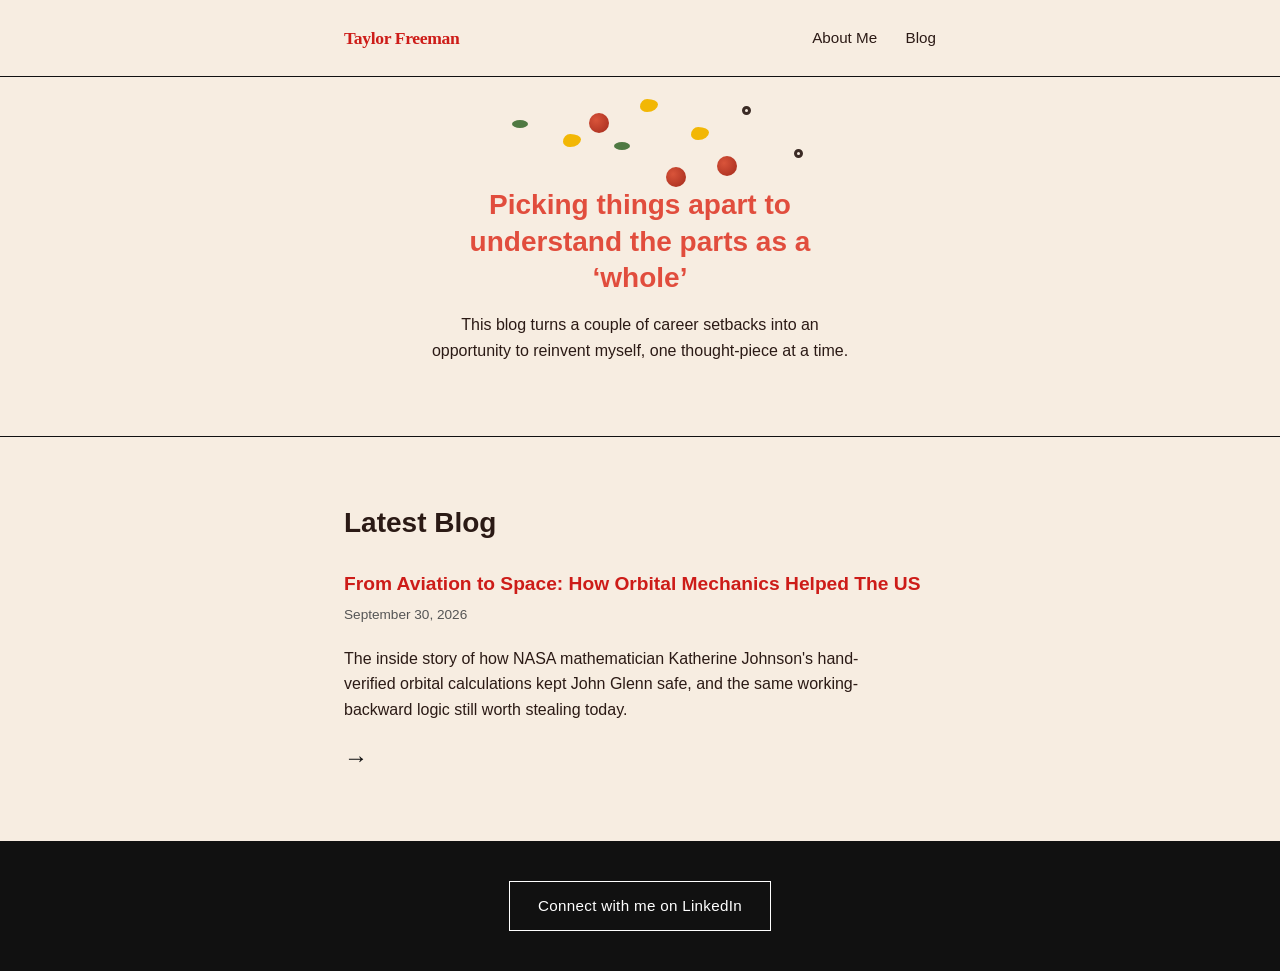
<file: index.html>
<!DOCTYPE html>
<html lang="en">
<head>
  <meta charset="UTF-8">
  <meta name="viewport" content="width=device-width, initial-scale=1.0">
  <title>Taylor Freeman</title>
  <link rel="stylesheet" href="style.css">
</head>
<body>

  <!-- Top nav: just the two sections you asked for -->
  <header class="site-header">
    <div class="wrap">
      <a href="./" class="site-name">Taylor Freeman</a>
      <nav>
        <a href="about.html">About Me</a>
        <a href="#blog">Blog</a>
      </nav>
    </div>
  </header>

  <!-- HERO: deconstructed pizza toppings floating behind the tagline -->
  <section class="hero">
    <div class="pizza-toppings" aria-hidden="true">
      <span class="topping pepperoni" style="top: 10%; left: 46%; animation-duration: 5s; animation-delay: 0s;"></span>
      <span class="topping cheese" style="top: 14%; left: 54%; animation-duration: 6s; animation-delay: 0.4s;"></span>
      <span class="topping olive" style="top: 8%; left: 58%; animation-duration: 4.5s; animation-delay: 0.8s;"></span>
      <span class="topping basil" style="top: 18%; left: 48%; animation-duration: 5.5s; animation-delay: 1.2s;"></span>
      <span class="topping pepperoni" style="top: 22%; left: 56%; animation-duration: 6.5s; animation-delay: 0.2s;"></span>
      <span class="topping cheese" style="top: 6%; left: 50%; animation-duration: 5s; animation-delay: 1.6s;"></span>
      <span class="topping olive" style="top: 20%; left: 62%; animation-duration: 4.8s; animation-delay: 0.6s;"></span>
      <span class="topping basil" style="top: 12%; left: 40%; animation-duration: 6.2s; animation-delay: 1s;"></span>
      <span class="topping pepperoni" style="top: 25%; left: 52%; animation-duration: 5.8s; animation-delay: 1.4s;"></span>
      <span class="topping cheese" style="top: 16%; left: 44%; animation-duration: 5.2s; animation-delay: 0.9s;"></span>
    </div>
    <div class="wrap hero-content">
      <p class="hero-tagline">Picking things apart to understand the parts as a &lsquo;whole&rsquo;</p>
      <p class="hero-subtext">This blog turns a couple of career setbacks into an opportunity to reinvent myself, one thought-piece at a time.</p>
    </div>
  </section>

  <!-- LATEST BLOG: shows only the newest post. When you publish a new one, replace the
       title, href (both places), date, and teaser below with the new post's info. -->
  <section id="blog" class="section">
    <div class="wrap">
      <h1>Latest Blog</h1>

      <article class="post">
        <h2><a href="from-aviation-to-space.html">From Aviation to Space: How Orbital Mechanics Helped The US</a></h2>
        <p class="post-meta">September 30, 2026</p>
        <p class="teaser">The inside story of how NASA mathematician Katherine Johnson's hand-verified orbital calculations kept John Glenn safe, and the same working-backward logic still worth stealing today.</p>
        <a href="from-aviation-to-space.html" class="arrow-link" aria-label="Read the full post">&rarr;</a>
      </article>
    </div>
  </section>

  <!-- Contact button, bottom of page, links to LinkedIn -->
  <footer class="site-footer">
    <div class="wrap">
      <a class="contact-btn" href="https://www.linkedin.com/in/marjoriefreeman/" target="_blank" rel="noopener">
        Connect with me on LinkedIn
      </a>
    </div>
  </footer>

</body>
</html>
</file>
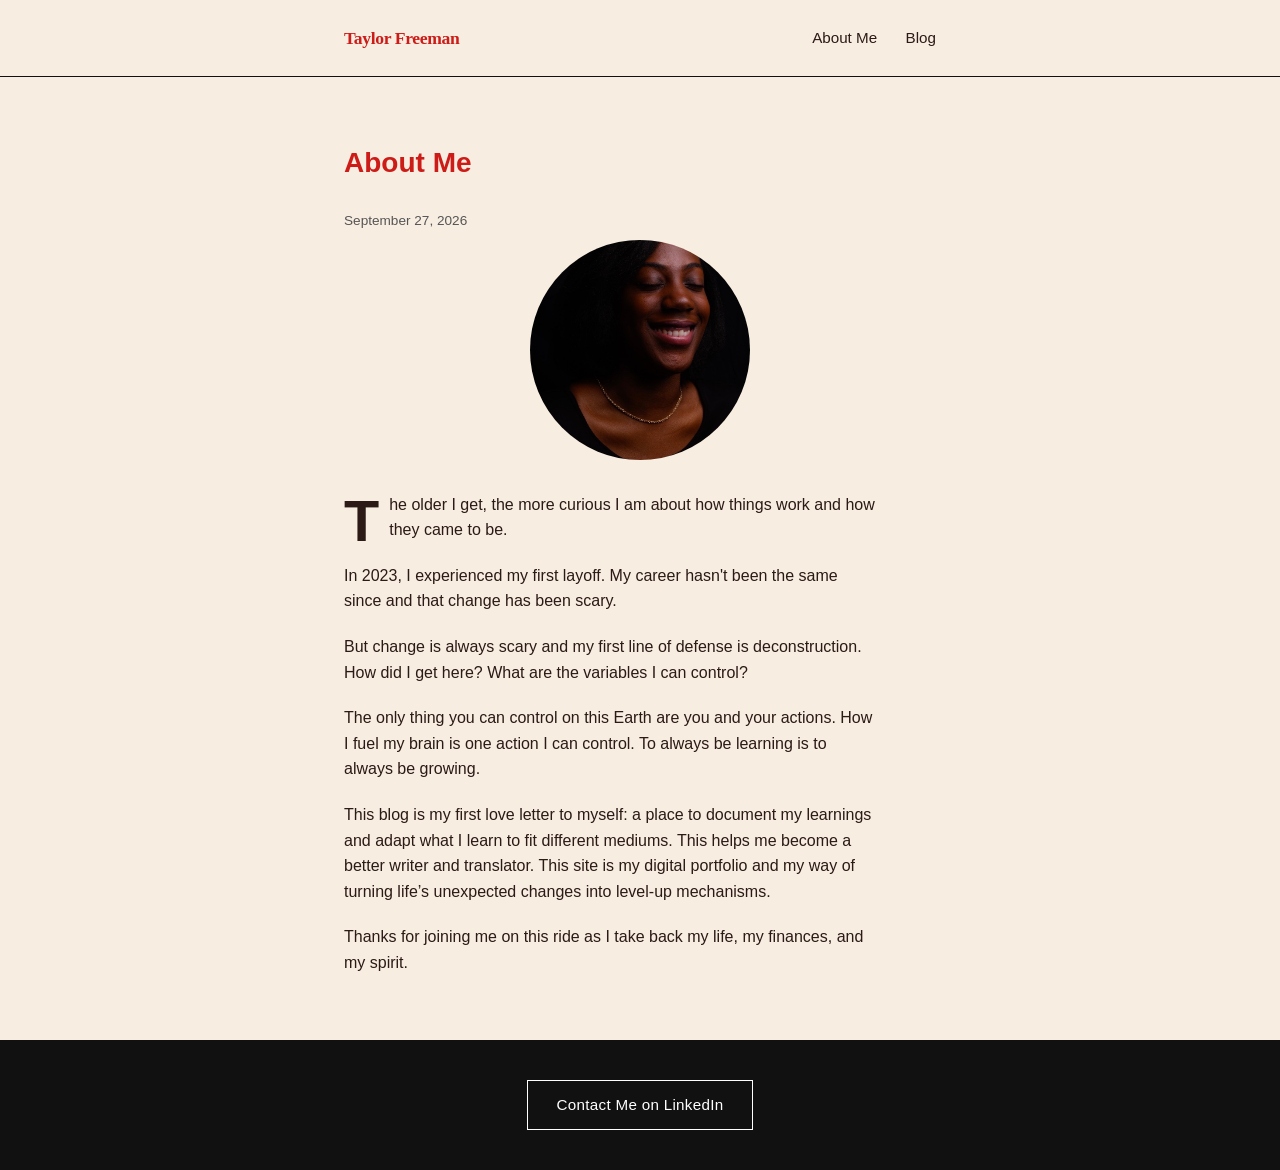
<file: about.html>
<!DOCTYPE html>
<html lang="en">
<head>
  <meta charset="UTF-8">
  <meta name="viewport" content="width=device-width, initial-scale=1.0">
  <title>About Me — Taylor Freeman</title>
  <link rel="stylesheet" href="style.css">
</head>
<body>

  <header class="site-header">
    <div class="wrap">
      <a href="./" class="site-name">Taylor Freeman</a>
      <nav>
        <a href="about.html">About Me</a>
        <a href="./#blog">Blog</a>
      </nav>
    </div>
  </header>

  <!-- ABOUT ME -->
  <section id="about" class="section">
    <div class="wrap">
      <h1>About Me</h1>
      <p class="post-meta"><time datetime="2026-09-27">September 27, 2026</time></p>

      <img src="goofyheadshot.jpeg" alt="Taylor Freeman" class="headshot">

      <p class="drop-cap">The older I get, the more curious I am about how things work and how they came to be.</p>

      <p>In 2023, I experienced my first layoff. My career hasn't been the same since and that change has been scary.</p>

      <p>But change is always scary and my first line of defense is deconstruction. How did I get here? What are the variables I can control?</p>

      <p>The only thing you can control on this Earth are you and your actions. How I fuel my brain is one action I can control. To always be learning is to always be growing.</p>

      <p>This blog is my first love letter to myself: a place to document my learnings and adapt what I learn to fit different mediums. This helps me become a better writer and translator. This site is my digital portfolio and my way of turning life’s unexpected changes into level-up mechanisms.</p>
      
      <p> Thanks for joining me on this ride as I take back my life, my finances, and my spirit.</p>
    </div>
  </section>

  <!-- Contact button, bottom of page, links to LinkedIn -->
  <footer class="site-footer">
    <div class="wrap">
      <a class="contact-btn" href="https://www.linkedin.com/in/marjoriefreeman/" target="_blank" rel="noopener">
        Contact Me on LinkedIn
      </a>
    </div>
  </footer>

</body>
</html>
</file>
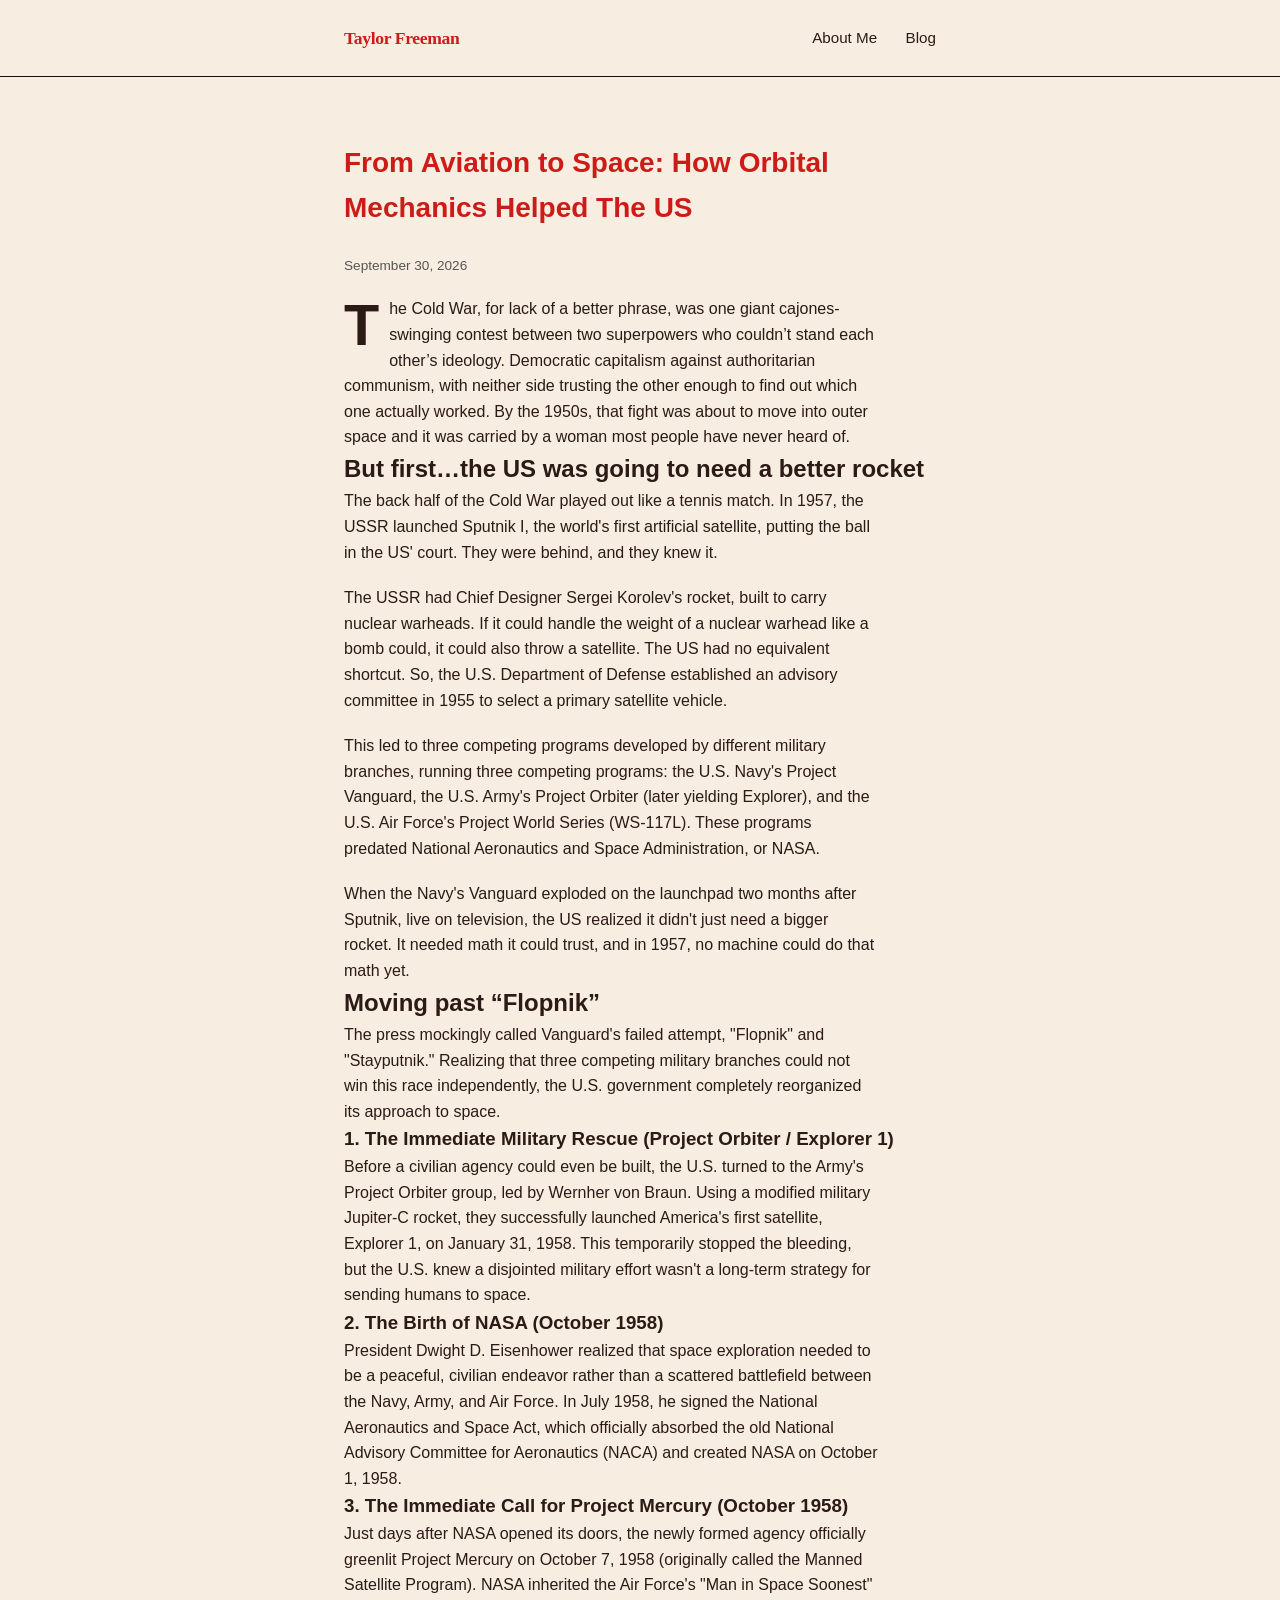
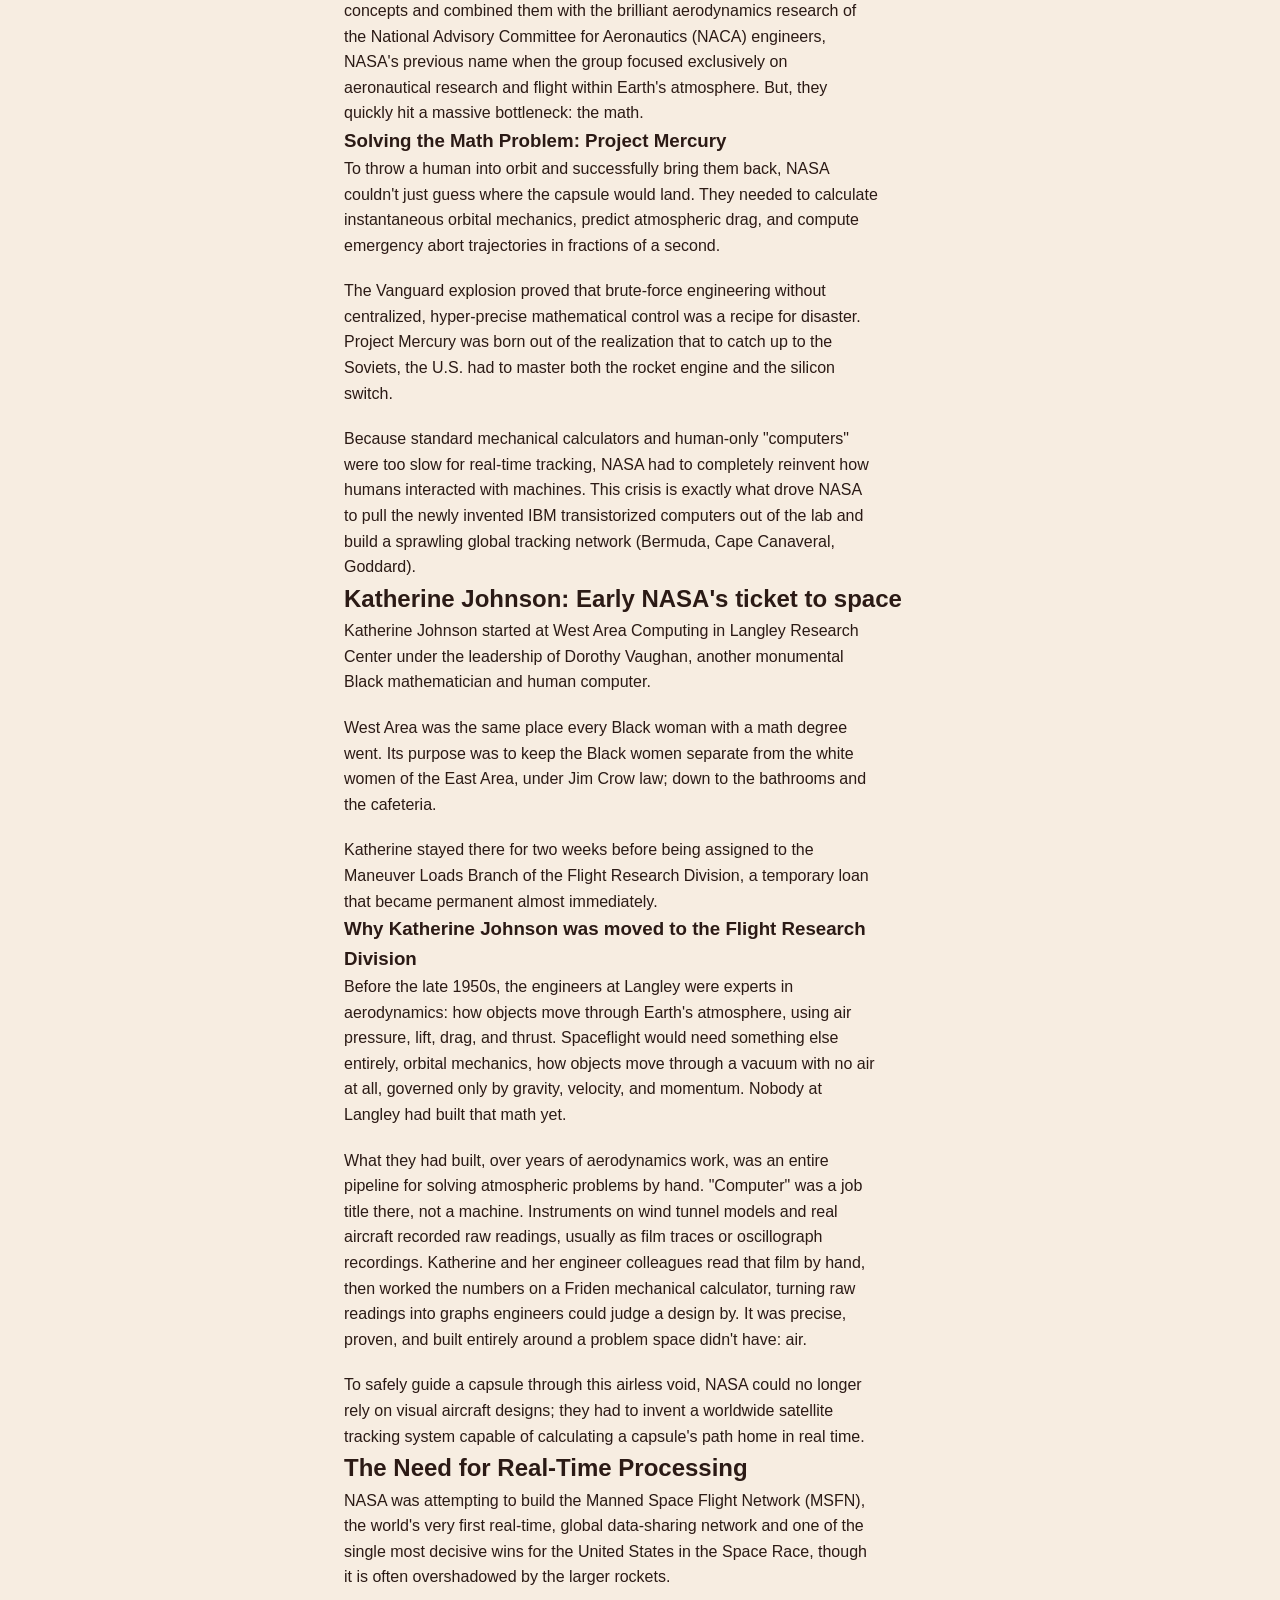
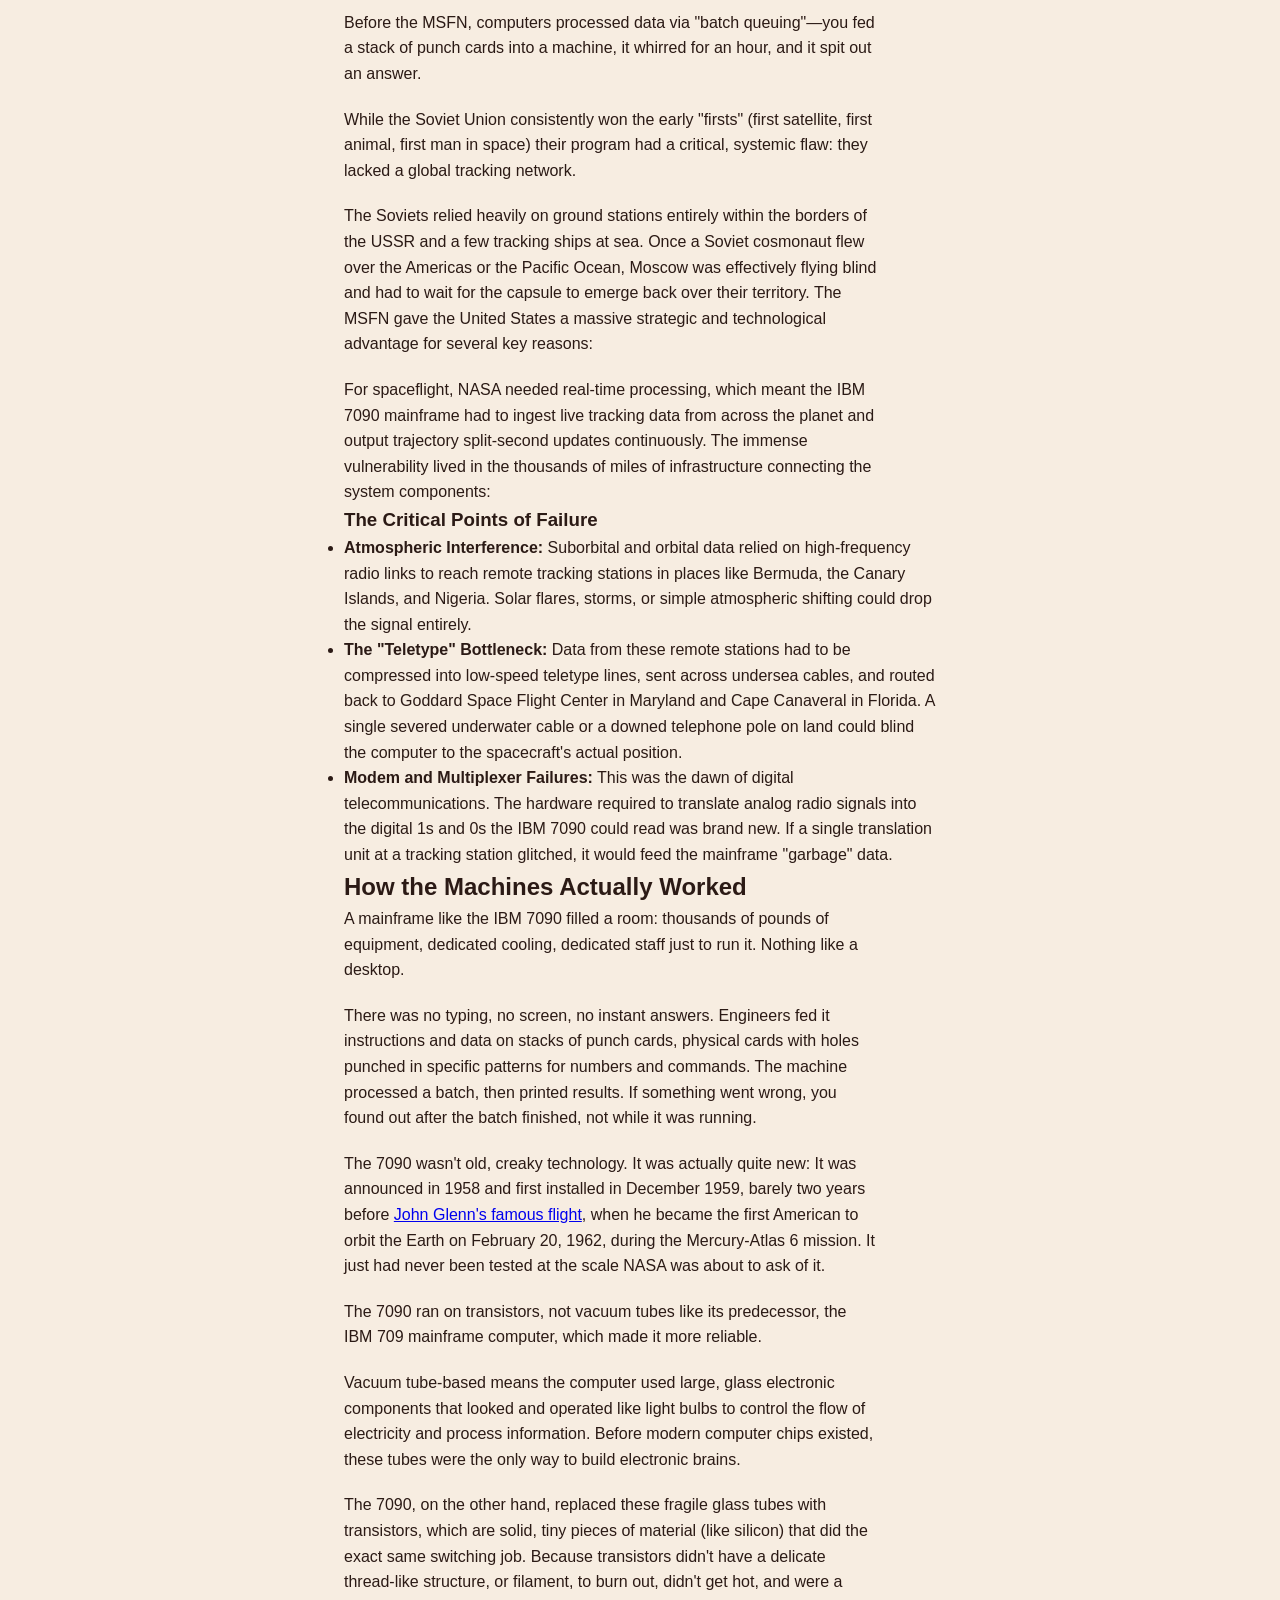
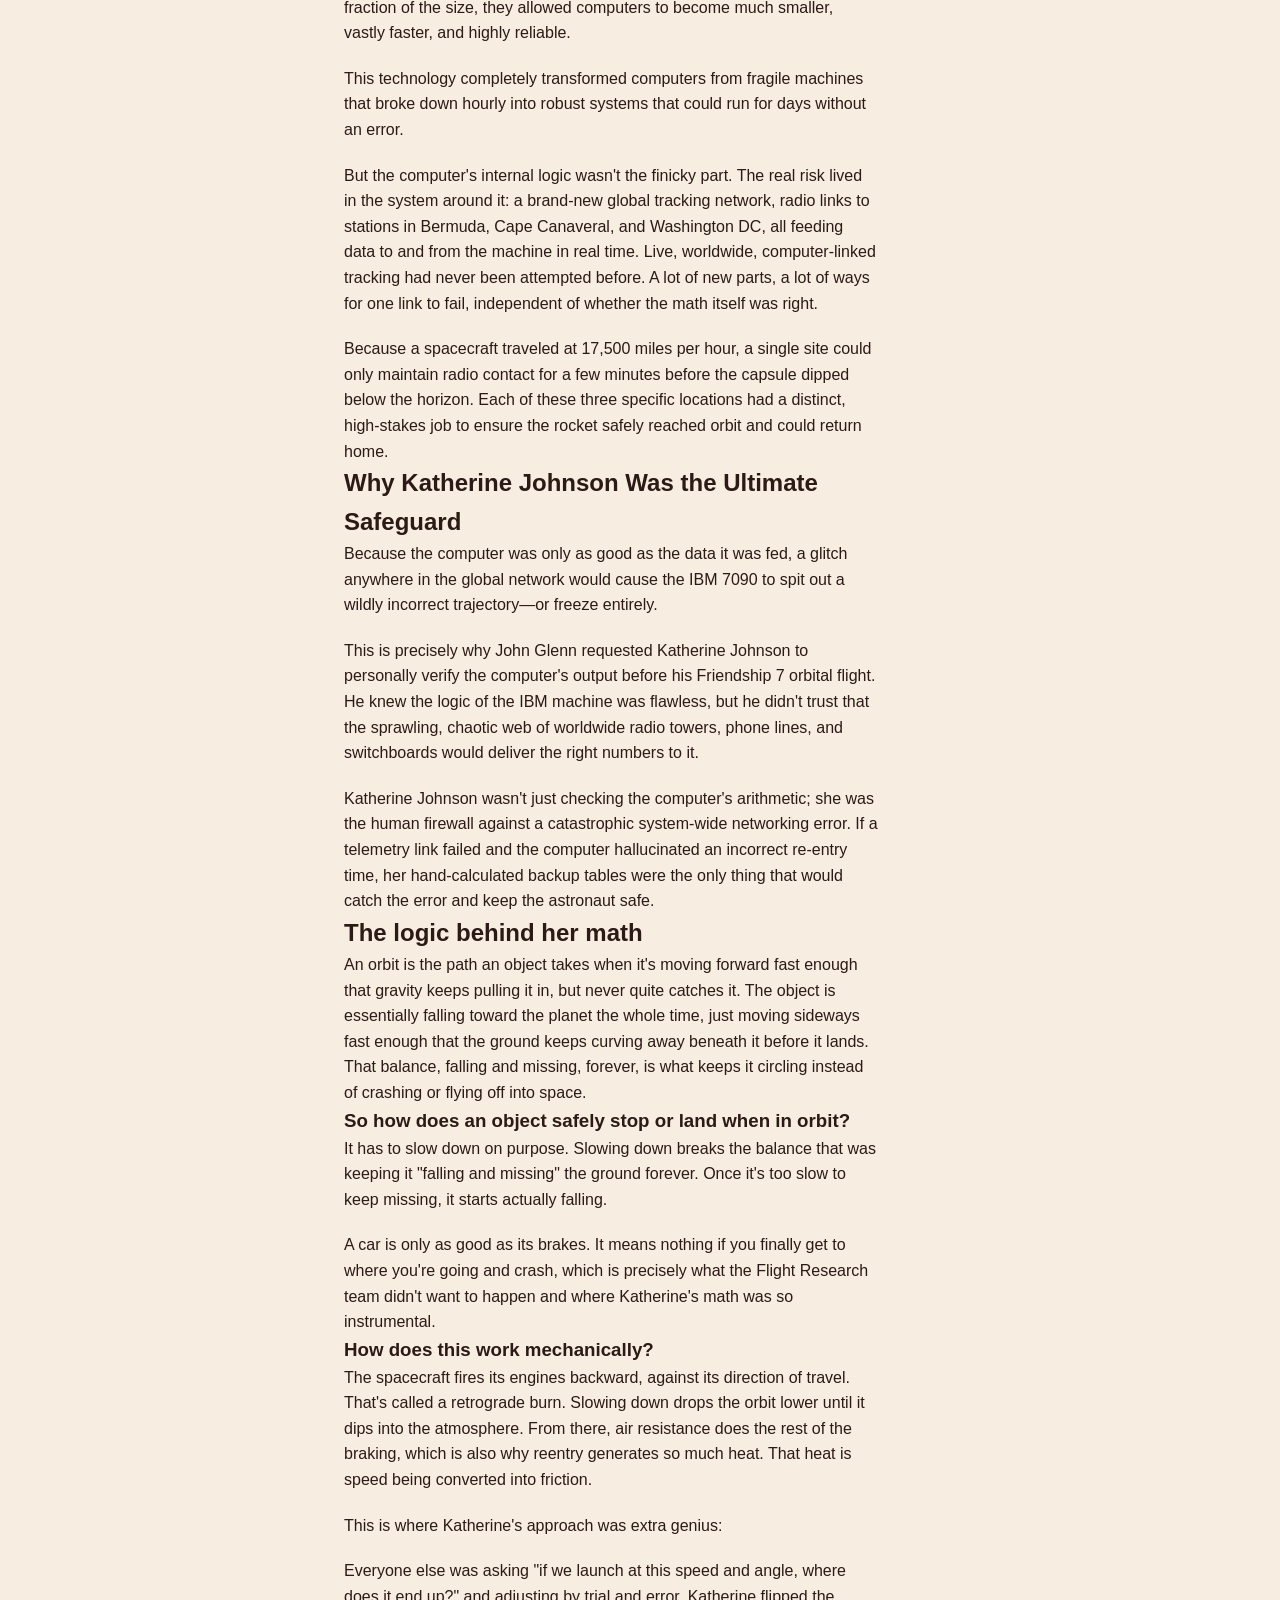
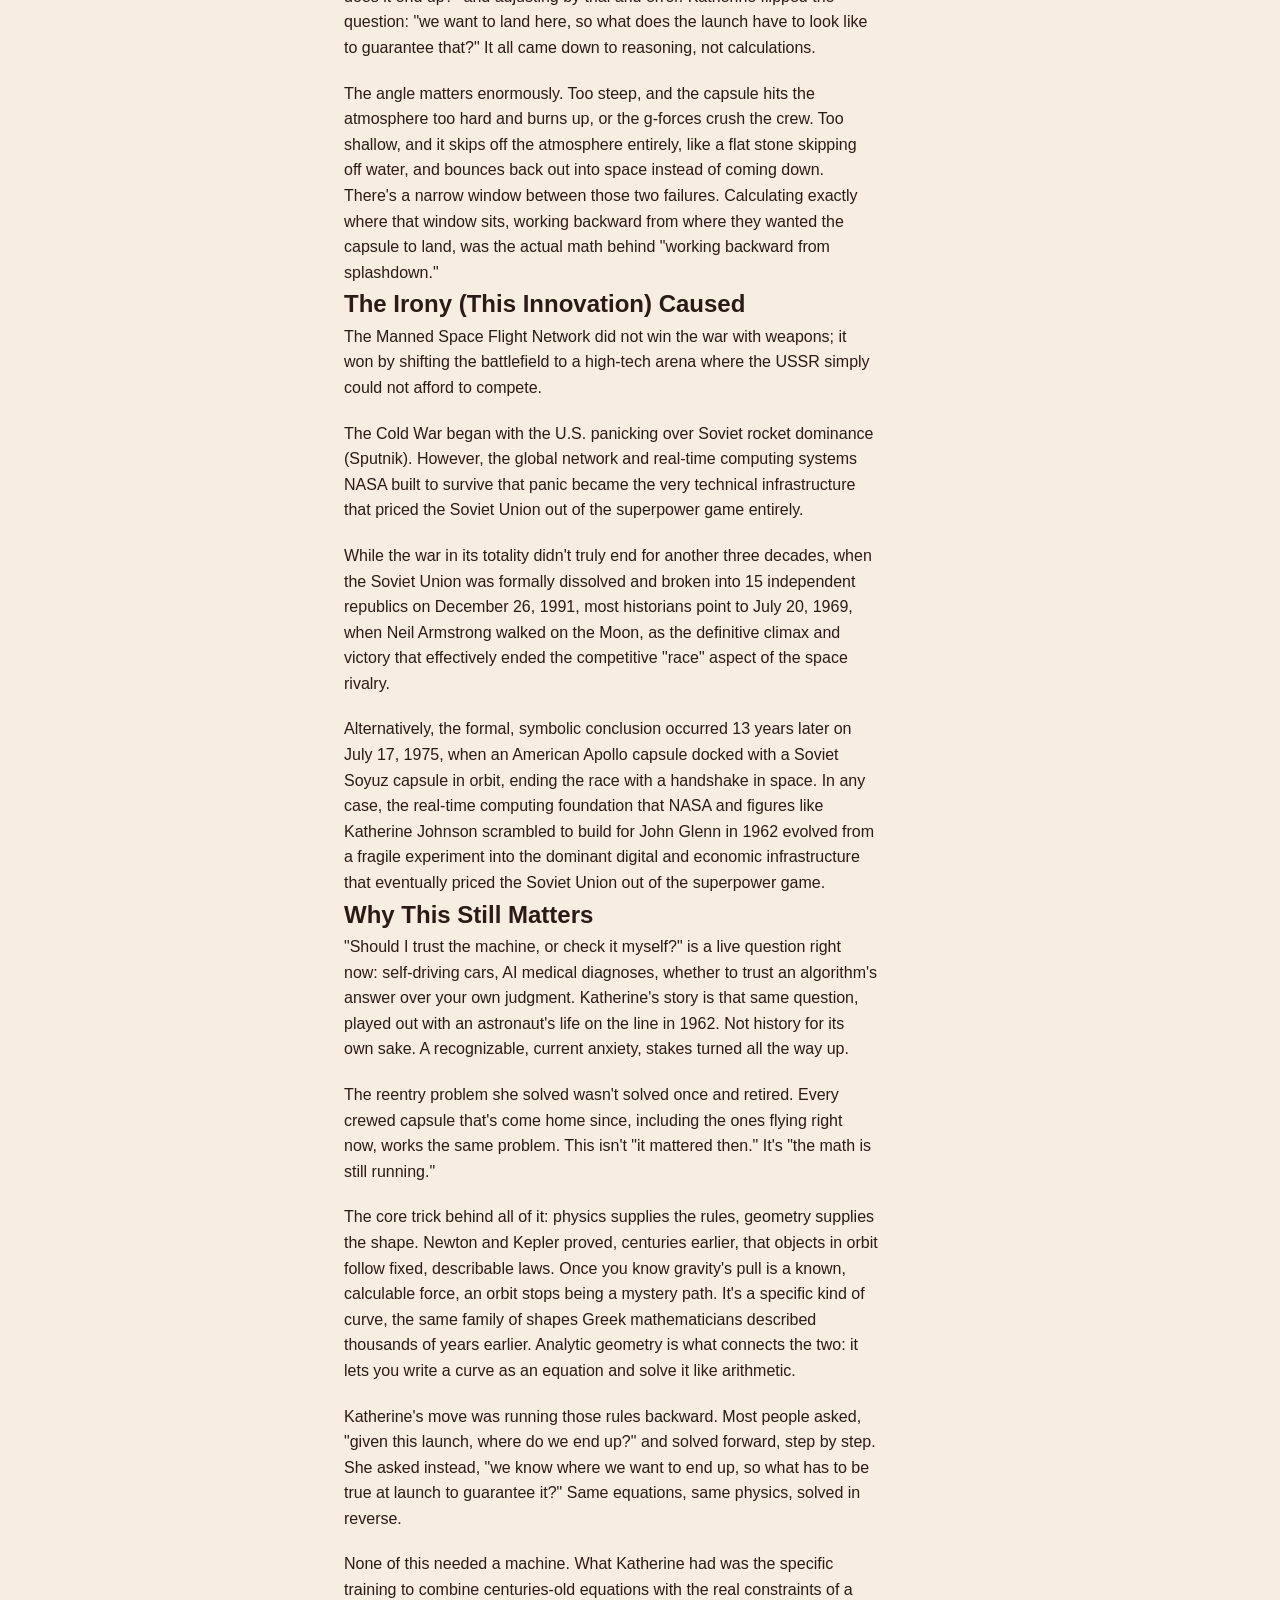
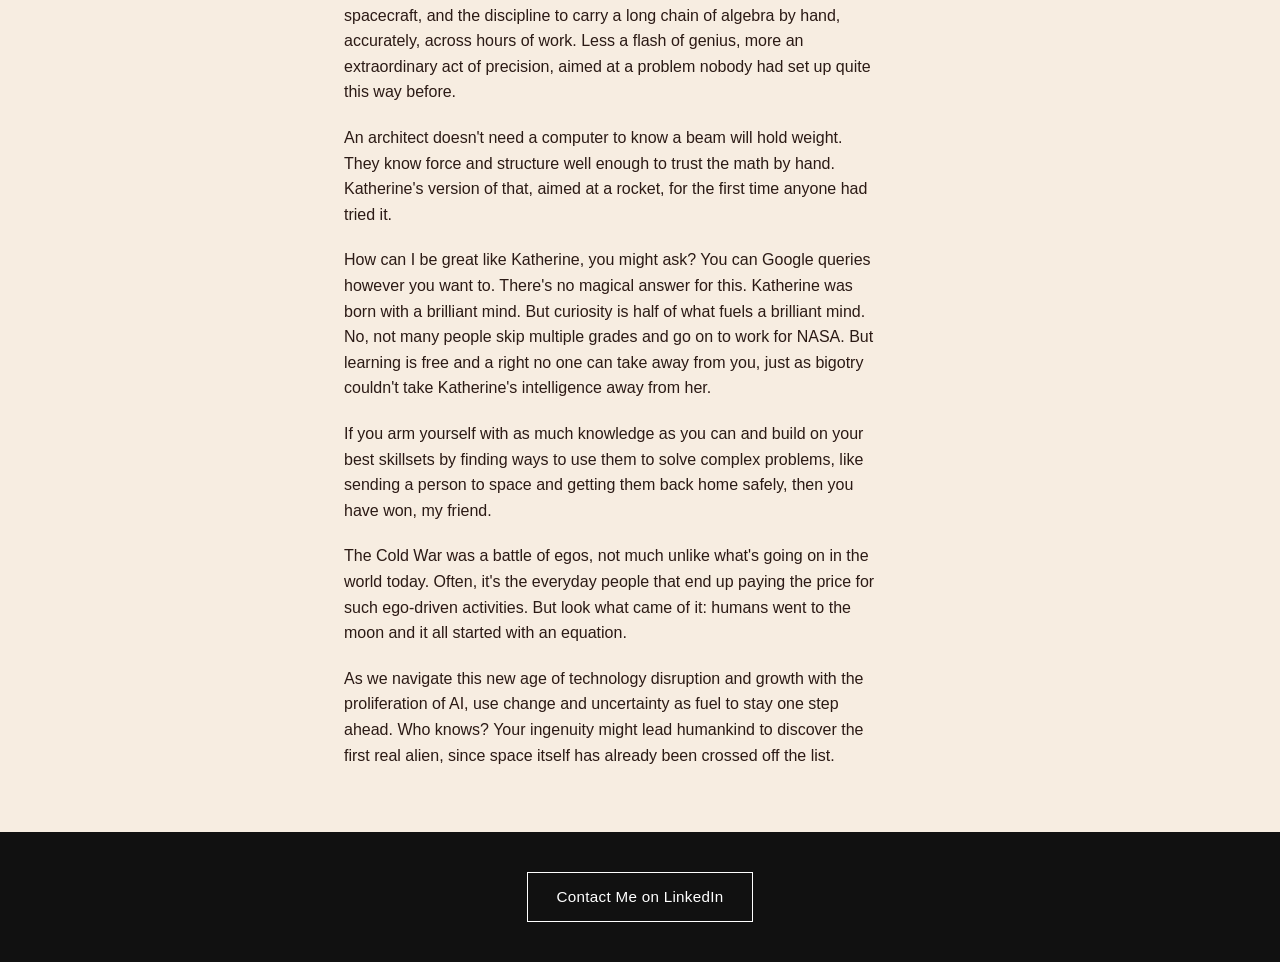
<file: from-aviation-to-space.html>
<!DOCTYPE html>
<html lang="en">
<head>
  <meta charset="UTF-8">
  <meta name="viewport" content="width=device-width, initial-scale=1.0">
  <title>From Aviation to Space: How Orbital Mechanics Helped The US — Taylor Freeman</title>
  <link rel="stylesheet" href="style.css">
</head>
<body>

  <header class="site-header">
    <div class="wrap">
      <a href="./" class="site-name">Taylor Freeman</a>
      <nav>
        <a href="about.html">About Me</a>
        <a href="./#blog">Blog</a>
      </nav>
    </div>
  </header>

  <!-- POST: From Aviation to Space -->
  <section class="section">
    <div class="wrap">
      <h1>From Aviation to Space: How Orbital Mechanics Helped The US</h1>
      <p class="post-meta"><time datetime="2026-09-30">September 30, 2026</time></p>

      <p class="drop-cap">The Cold War, for lack of a better phrase, was one giant cajones-swinging contest between two superpowers who couldn’t stand each other’s ideology. Democratic capitalism against authoritarian communism, with neither side trusting the other enough to find out which one actually worked. By the 1950s, that fight was about to move into outer space and it was carried by a woman most people have never heard of.</p>

      <h2>But first…the US was going to need a better rocket</h2>

      <p>The back half of the Cold War played out like a tennis match. In 1957, the USSR launched Sputnik I, the world's first artificial satellite, putting the ball in the US' court. They were behind, and they knew it.</p>

      <p>The USSR had Chief Designer Sergei Korolev's rocket, built to carry nuclear warheads. If it could handle the weight of a nuclear warhead like a bomb could, it could also throw a satellite. The US had no equivalent shortcut. So, the U.S. Department of Defense established an advisory committee in 1955 to select a primary satellite vehicle.</p>

      <p>This led to three competing programs developed by different military branches, running three competing programs: the U.S. Navy's Project Vanguard, the U.S. Army's Project Orbiter (later yielding Explorer), and the U.S. Air Force's Project World Series (WS-117L). These programs predated National Aeronautics and Space Administration, or NASA.</p>

      <p>When the Navy's Vanguard exploded on the launchpad two months after Sputnik, live on television, the US realized it didn't just need a bigger rocket. It needed math it could trust, and in 1957, no machine could do that math yet.</p>

      <h2>Moving past “Flopnik”</h2>

      <p>The press mockingly called Vanguard's failed attempt, "Flopnik" and "Stayputnik." Realizing that three competing military branches could not win this race independently, the U.S. government completely reorganized its approach to space.</p>

      <h3>1. The Immediate Military Rescue (Project Orbiter / Explorer 1)</h3>

      <p>Before a civilian agency could even be built, the U.S. turned to the Army's Project Orbiter group, led by Wernher von Braun. Using a modified military Jupiter-C rocket, they successfully launched America's first satellite, Explorer 1, on January 31, 1958. This temporarily stopped the bleeding, but the U.S. knew a disjointed military effort wasn't a long-term strategy for sending humans to space.</p>

      <h3>2. The Birth of NASA (October 1958)</h3>

      <p>President Dwight D. Eisenhower realized that space exploration needed to be a peaceful, civilian endeavor rather than a scattered battlefield between the Navy, Army, and Air Force. In July 1958, he signed the National Aeronautics and Space Act, which officially absorbed the old National Advisory Committee for Aeronautics (NACA) and created NASA on October 1, 1958.</p>

      <h3>3. The Immediate Call for Project Mercury (October 1958)</h3>

      <p>Just days after NASA opened its doors, the newly formed agency officially greenlit Project Mercury on October 7, 1958 (originally called the Manned Satellite Program). NASA inherited the Air Force's "Man in Space Soonest" concepts and combined them with the brilliant aerodynamics research of the National Advisory Committee for Aeronautics (NACA) engineers, NASA's previous name when the group focused exclusively on aeronautical research and flight within Earth's atmosphere. But, they quickly hit a massive bottleneck: the math.</p>

      <h3>Solving the Math Problem: Project Mercury</h3>

      <p>To throw a human into orbit and successfully bring them back, NASA couldn't just guess where the capsule would land. They needed to calculate instantaneous orbital mechanics, predict atmospheric drag, and compute emergency abort trajectories in fractions of a second.</p>

      <p>The Vanguard explosion proved that brute-force engineering without centralized, hyper-precise mathematical control was a recipe for disaster. Project Mercury was born out of the realization that to catch up to the Soviets, the U.S. had to master both the rocket engine and the silicon switch.</p>

      <p>Because standard mechanical calculators and human-only "computers" were too slow for real-time tracking, NASA had to completely reinvent how humans interacted with machines. This crisis is exactly what drove NASA to pull the newly invented IBM transistorized computers out of the lab and build a sprawling global tracking network (Bermuda, Cape Canaveral, Goddard).</p>

      <h2>Katherine Johnson: Early NASA's ticket to space</h2>

      <p>Katherine Johnson started at West Area Computing in Langley Research Center under the leadership of Dorothy Vaughan, another monumental Black mathematician and human computer.</p>

      <p>West Area was the same place every Black woman with a math degree went. Its purpose was to keep the Black women separate from the white women of the East Area, under Jim Crow law; down to the bathrooms and the cafeteria.</p>

      <p>Katherine stayed there for two weeks before being assigned to the Maneuver Loads Branch of the Flight Research Division, a temporary loan that became permanent almost immediately.</p>

      <h3>Why Katherine Johnson was moved to the Flight Research Division</h3>

      <p>Before the late 1950s, the engineers at Langley were experts in aerodynamics: how objects move through Earth's atmosphere, using air pressure, lift, drag, and thrust. Spaceflight would need something else entirely, orbital mechanics, how objects move through a vacuum with no air at all, governed only by gravity, velocity, and momentum. Nobody at Langley had built that math yet.</p>

      <p>What they had built, over years of aerodynamics work, was an entire pipeline for solving atmospheric problems by hand. "Computer" was a job title there, not a machine. Instruments on wind tunnel models and real aircraft recorded raw readings, usually as film traces or oscillograph recordings. Katherine and her engineer colleagues read that film by hand, then worked the numbers on a Friden mechanical calculator, turning raw readings into graphs engineers could judge a design by. It was precise, proven, and built entirely around a problem space didn't have: air.</p>

      <p>To safely guide a capsule through this airless void, NASA could no longer rely on visual aircraft designs; they had to invent a worldwide satellite tracking system capable of calculating a capsule's path home in real time.</p>

      <h2>The Need for Real-Time Processing</h2>

      <p>NASA was attempting to build the Manned Space Flight Network (MSFN), the world's very first real-time, global data-sharing network and one of the single most decisive wins for the United States in the Space Race, though it is often overshadowed by the larger rockets.</p>

      <p>Before the MSFN, computers processed data via "batch queuing"—you fed a stack of punch cards into a machine, it whirred for an hour, and it spit out an answer.</p>

      <p>While the Soviet Union consistently won the early "firsts" (first satellite, first animal, first man in space) their program had a critical, systemic flaw: they lacked a global tracking network.</p>

      <p>The Soviets relied heavily on ground stations entirely within the borders of the USSR and a few tracking ships at sea. Once a Soviet cosmonaut flew over the Americas or the Pacific Ocean, Moscow was effectively flying blind and had to wait for the capsule to emerge back over their territory. The MSFN gave the United States a massive strategic and technological advantage for several key reasons:</p>

      <p>For spaceflight, NASA needed real-time processing, which meant the IBM 7090 mainframe had to ingest live tracking data from across the planet and output trajectory split-second updates continuously. The immense vulnerability lived in the thousands of miles of infrastructure connecting the system components:</p>

      <h3>The Critical Points of Failure</h3>

      <ul>
        <li><strong>Atmospheric Interference:</strong> Suborbital and orbital data relied on high-frequency radio links to reach remote tracking stations in places like Bermuda, the Canary Islands, and Nigeria. Solar flares, storms, or simple atmospheric shifting could drop the signal entirely.</li>
        <li><strong>The "Teletype" Bottleneck:</strong> Data from these remote stations had to be compressed into low-speed teletype lines, sent across undersea cables, and routed back to Goddard Space Flight Center in Maryland and Cape Canaveral in Florida. A single severed underwater cable or a downed telephone pole on land could blind the computer to the spacecraft's actual position.</li>
        <li><strong>Modem and Multiplexer Failures:</strong> This was the dawn of digital telecommunications. The hardware required to translate analog radio signals into the digital 1s and 0s the IBM 7090 could read was brand new. If a single translation unit at a tracking station glitched, it would feed the mainframe "garbage" data.</li>
      </ul>

      <h2>How the Machines Actually Worked</h2>

      <p>A mainframe like the IBM 7090 filled a room: thousands of pounds of equipment, dedicated cooling, dedicated staff just to run it. Nothing like a desktop.</p>

      <p>There was no typing, no screen, no instant answers. Engineers fed it instructions and data on stacks of punch cards, physical cards with holes punched in specific patterns for numbers and commands. The machine processed a batch, then printed results. If something went wrong, you found out after the batch finished, not while it was running.</p>

      <p>The 7090 wasn't old, creaky technology. It was actually quite new: It was announced in 1958 and first installed in December 1959, barely two years before <a href="https://en.wikipedia.org/wiki/Mercury-Atlas_6" target="_blank" rel="noopener">John Glenn's famous flight</a>, when he became the first American to orbit the Earth on February 20, 1962, during the Mercury-Atlas 6 mission. It just had never been tested at the scale NASA was about to ask of it.</p>

      <p>The 7090 ran on transistors, not vacuum tubes like its predecessor, the IBM 709 mainframe computer, which made it more reliable.</p>

      <p>Vacuum tube-based means the computer used large, glass electronic components that looked and operated like light bulbs to control the flow of electricity and process information. Before modern computer chips existed, these tubes were the only way to build electronic brains.</p>

      <p>The 7090, on the other hand, replaced these fragile glass tubes with transistors, which are solid, tiny pieces of material (like silicon) that did the exact same switching job. Because transistors didn't have a delicate thread-like structure, or filament, to burn out, didn't get hot, and were a fraction of the size, they allowed computers to become much smaller, vastly faster, and highly reliable.</p>

      <p>This technology completely transformed computers from fragile machines that broke down hourly into robust systems that could run for days without an error.</p>

      <p>But the computer's internal logic wasn't the finicky part. The real risk lived in the system around it: a brand-new global tracking network, radio links to stations in Bermuda, Cape Canaveral, and Washington DC, all feeding data to and from the machine in real time. Live, worldwide, computer-linked tracking had never been attempted before. A lot of new parts, a lot of ways for one link to fail, independent of whether the math itself was right.</p>

      <p>Because a spacecraft traveled at 17,500 miles per hour, a single site could only maintain radio contact for a few minutes before the capsule dipped below the horizon. Each of these three specific locations had a distinct, high-stakes job to ensure the rocket safely reached orbit and could return home.</p>

      <h2>Why Katherine Johnson Was the Ultimate Safeguard</h2>

      <p>Because the computer was only as good as the data it was fed, a glitch anywhere in the global network would cause the IBM 7090 to spit out a wildly incorrect trajectory—or freeze entirely.</p>

      <p>This is precisely why John Glenn requested Katherine Johnson to personally verify the computer's output before his Friendship 7 orbital flight. He knew the logic of the IBM machine was flawless, but he didn't trust that the sprawling, chaotic web of worldwide radio towers, phone lines, and switchboards would deliver the right numbers to it.</p>

      <p>Katherine Johnson wasn't just checking the computer's arithmetic; she was the human firewall against a catastrophic system-wide networking error. If a telemetry link failed and the computer hallucinated an incorrect re-entry time, her hand-calculated backup tables were the only thing that would catch the error and keep the astronaut safe.</p>

      <h2>The logic behind her math</h2>

      <p>An orbit is the path an object takes when it's moving forward fast enough that gravity keeps pulling it in, but never quite catches it. The object is essentially falling toward the planet the whole time, just moving sideways fast enough that the ground keeps curving away beneath it before it lands. That balance, falling and missing, forever, is what keeps it circling instead of crashing or flying off into space.</p>

      <h3>So how does an object safely stop or land when in orbit?</h3>

      <p>It has to slow down on purpose. Slowing down breaks the balance that was keeping it "falling and missing" the ground forever. Once it's too slow to keep missing, it starts actually falling.</p>

      <p>A car is only as good as its brakes. It means nothing if you finally get to where you're going and crash, which is precisely what the Flight Research team didn't want to happen and where Katherine's math was so instrumental.</p>

      <h3>How does this work mechanically?</h3>

      <p>The spacecraft fires its engines backward, against its direction of travel. That's called a retrograde burn. Slowing down drops the orbit lower until it dips into the atmosphere. From there, air resistance does the rest of the braking, which is also why reentry generates so much heat. That heat is speed being converted into friction.</p>

      <p>This is where Katherine's approach was extra genius:</p>

      <p>Everyone else was asking "if we launch at this speed and angle, where does it end up?" and adjusting by trial and error. Katherine flipped the question: "we want to land here, so what does the launch have to look like to guarantee that?" It all came down to reasoning, not calculations.</p>

      <p>The angle matters enormously. Too steep, and the capsule hits the atmosphere too hard and burns up, or the g-forces crush the crew. Too shallow, and it skips off the atmosphere entirely, like a flat stone skipping off water, and bounces back out into space instead of coming down. There's a narrow window between those two failures. Calculating exactly where that window sits, working backward from where they wanted the capsule to land, was the actual math behind "working backward from splashdown."</p>

      <h2>The Irony (This Innovation) Caused</h2>

      <p>The Manned Space Flight Network did not win the war with weapons; it won by shifting the battlefield to a high-tech arena where the USSR simply could not afford to compete.</p>

      <p>The Cold War began with the U.S. panicking over Soviet rocket dominance (Sputnik). However, the global network and real-time computing systems NASA built to survive that panic became the very technical infrastructure that priced the Soviet Union out of the superpower game entirely.</p>

      <p>While the war in its totality didn't truly end for another three decades, when the Soviet Union was formally dissolved and broken into 15 independent republics on December 26, 1991, most historians point to July 20, 1969, when Neil Armstrong walked on the Moon, as the definitive climax and victory that effectively ended the competitive "race" aspect of the space rivalry.</p>

      <p>Alternatively, the formal, symbolic conclusion occurred 13 years later on July 17, 1975, when an American Apollo capsule docked with a Soviet Soyuz capsule in orbit, ending the race with a handshake in space. In any case, the real-time computing foundation that NASA and figures like Katherine Johnson scrambled to build for John Glenn in 1962 evolved from a fragile experiment into the dominant digital and economic infrastructure that eventually priced the Soviet Union out of the superpower game.</p>

      <h2>Why This Still Matters</h2>

      <p>"Should I trust the machine, or check it myself?" is a live question right now: self-driving cars, AI medical diagnoses, whether to trust an algorithm's answer over your own judgment. Katherine's story is that same question, played out with an astronaut's life on the line in 1962. Not history for its own sake. A recognizable, current anxiety, stakes turned all the way up.</p>

      <p>The reentry problem she solved wasn't solved once and retired. Every crewed capsule that's come home since, including the ones flying right now, works the same problem. This isn't "it mattered then." It's "the math is still running."</p>

      <p>The core trick behind all of it: physics supplies the rules, geometry supplies the shape. Newton and Kepler proved, centuries earlier, that objects in orbit follow fixed, describable laws. Once you know gravity's pull is a known, calculable force, an orbit stops being a mystery path. It's a specific kind of curve, the same family of shapes Greek mathematicians described thousands of years earlier. Analytic geometry is what connects the two: it lets you write a curve as an equation and solve it like arithmetic.</p>

      <p>Katherine's move was running those rules backward. Most people asked, "given this launch, where do we end up?" and solved forward, step by step. She asked instead, "we know where we want to end up, so what has to be true at launch to guarantee it?" Same equations, same physics, solved in reverse.</p>

      <p>None of this needed a machine. What Katherine had was the specific training to combine centuries-old equations with the real constraints of a spacecraft, and the discipline to carry a long chain of algebra by hand, accurately, across hours of work. Less a flash of genius, more an extraordinary act of precision, aimed at a problem nobody had set up quite this way before.</p>

      <p>An architect doesn't need a computer to know a beam will hold weight. They know force and structure well enough to trust the math by hand. Katherine's version of that, aimed at a rocket, for the first time anyone had tried it.</p>

      <p>How can I be great like Katherine, you might ask? You can Google queries however you want to. There's no magical answer for this. Katherine was born with a brilliant mind. But curiosity is half of what fuels a brilliant mind. No, not many people skip multiple grades and go on to work for NASA. But learning is free and a right no one can take away from you, just as bigotry couldn't take Katherine's intelligence away from her.</p>

      <p>If you arm yourself with as much knowledge as you can and build on your best skillsets by finding ways to use them to solve complex problems, like sending a person to space and getting them back home safely, then you have won, my friend.</p>

      <p>The Cold War was a battle of egos, not much unlike what's going on in the world today. Often, it's the everyday people that end up paying the price for such ego-driven activities. But look what came of it: humans went to the moon and it all started with an equation.</p>

      <p>As we navigate this new age of technology disruption and growth with the proliferation of AI, use change and uncertainty as fuel to stay one step ahead. Who knows? Your ingenuity might lead humankind to discover the first real alien, since space itself has already been crossed off the list.</p>
    </div>
  </section>

  <!-- Contact button, bottom of page, links to LinkedIn -->
  <footer class="site-footer">
    <div class="wrap">
      <a class="contact-btn" href="https://www.linkedin.com/in/marjoriefreeman/" target="_blank" rel="noopener">
        Contact Me on LinkedIn
      </a>
    </div>
  </footer>

</body>
</html>
</file>
<file: style.css>
/* ---------- Reset & base ---------- */
/* Browsers add their own default margins/padding — this clears that out
   so spacing on the page is only what we set on purpose. */
* {
  margin: 0;
  padding: 0;
  box-sizing: border-box;
}

body {
  background: #f7ede1;
  color: #2B1A15;
  font-family: Helvetica, Arial, sans-serif;
  line-height: 1.6;
}

/* .wrap centers content and keeps line length readable.
   Reused inside the header, each section, and the footer. */
.wrap {
  max-width: 640px;
  margin: 0 auto;
  padding: 0 24px;
}

/* ---------- Header / nav ---------- */
.site-header {
  border-bottom: 1px solid #111111;
  padding: 24px 0;
}

.site-header .wrap {
  display: flex;
  justify-content: space-between;
  align-items: center;
}

.site-name {
  font-family: "Sunset Bold", Georgia, serif;
  font-weight: 900;
  font-size: 1.1rem;
  letter-spacing: -0.02em;
  color: #CD1C18;
  text-decoration: none;
}

.site-header nav a {
  color: #2B1A15;
  font-weight: 300;
  text-decoration: none;
  margin-left: 24px;
  font-size: 0.95rem;
  border-bottom: 1px solid transparent;
}

.site-header nav a:hover,
.site-header nav a:focus-visible {
  border-bottom: 1px solid #2B1A15;
}

/* ---------- Hero ---------- */
.hero {
  position: relative;
  overflow: hidden;
  padding: 110px 0 72px;
  text-align: center;
  border-bottom: 1px solid #111111;
}

.pizza-toppings {
  position: absolute;
  inset: 0;
}

.topping {
  position: absolute;
  animation-name: float-topping;
  animation-timing-function: ease-in-out;
  animation-iteration-count: infinite;
}

.topping.pepperoni {
  width: 20px;
  height: 20px;
  border-radius: 50%;
  background: radial-gradient(circle at 35% 35%, #d9543a, #a32a1c);
}

.topping.cheese {
  width: 18px;
  height: 13px;
  background: #f2b705;
  border-radius: 40% 60% 60% 40% / 60% 40% 60% 40%;
}

.topping.olive {
  width: 9px;
  height: 9px;
  border-radius: 50%;
  background: transparent;
  border: 3px solid #3b2b25;
}

.topping.basil {
  width: 16px;
  height: 8px;
  border-radius: 50%;
  background: #4f7942;
}

@keyframes float-topping {
  0%, 100% { transform: translateY(0) rotate(0deg); }
  50% { transform: translateY(-8px) rotate(8deg); }
}

@media (prefers-reduced-motion: reduce) {
  .topping {
    animation: none;
  }
}

.hero-content {
  position: relative;
  max-width: 480px;
}

.hero-tagline {
  color: #e14d3d;
  font-size: 1.75rem;
  font-weight: bold;
  line-height: 1.3;
  margin-bottom: 16px;
}

/* ---------- Sections ---------- */
.section {
  padding: 64px 0;
}

.section h1 {
  font-size: 1.75rem;
  margin-bottom: 24px;
  color: #CD1C18;
}

#blog h1 {
  color: #2B1A15;
}

.arrow-link {
  display: block;
  color: #111111;
  font-size: 1.5rem;
  text-decoration: none;
  margin-top: 16px;
  transition: transform 0.15s ease;
}

.arrow-link:hover,
.arrow-link:focus-visible {
  transform: translateX(6px);
}

.section p {
  max-width: 60ch; /* keeps paragraphs from stretching too wide to read comfortably */
}

.section p + p {
  margin-top: 20px;
}

.headshot {
  display: block;
  width: 220px;
  height: 220px;
  object-fit: cover;
  border-radius: 50%;
  margin: 0 auto 32px;
}

.drop-cap::first-letter {
  float: left;
  font-size: 3.6rem;
  line-height: 0.8;
  font-weight: bold;
  padding-right: 10px;
  padding-top: 6px;
}

.teaser {
  display: -webkit-box;
  -webkit-line-clamp: 3;
  line-clamp: 3;
  -webkit-box-orient: vertical;
  overflow: hidden;
}

/* ---------- Blog posts ---------- */
.post + .post {
  margin-top: 40px;
}

.post h2 {
  font-size: 1.2rem;
  margin-bottom: 4px;
}

.post h2 a {
  color: #CD1C18;
  text-decoration: none;
}

.post h2 a:hover,
.post h2 a:focus-visible {
  text-decoration: underline;
}

.post-meta {
  font-size: 0.85rem;
  color: #555555;
  margin-bottom: 8px;
}

/* ---------- Footer / contact ---------- */
.site-footer {
  background: #111111;
  padding: 40px 0;
  text-align: center;
}

.contact-btn {
  display: inline-block;
  border: 1px solid #ffffff;
  color: #ffffff;
  text-decoration: none;
  padding: 12px 28px;
  font-size: 0.95rem;
  letter-spacing: 0.02em;
}

.contact-btn:hover,
.contact-btn:focus-visible {
  background: #ffffff;
  color: #111111;
}

/* ---------- Small screens ---------- */
@media (max-width: 480px) {
  .site-header .wrap {
    flex-direction: column;
    align-items: flex-start;
    gap: 12px;
  }
  .site-header nav a {
    margin-left: 0;
    margin-right: 16px;
  }
}
</file>
